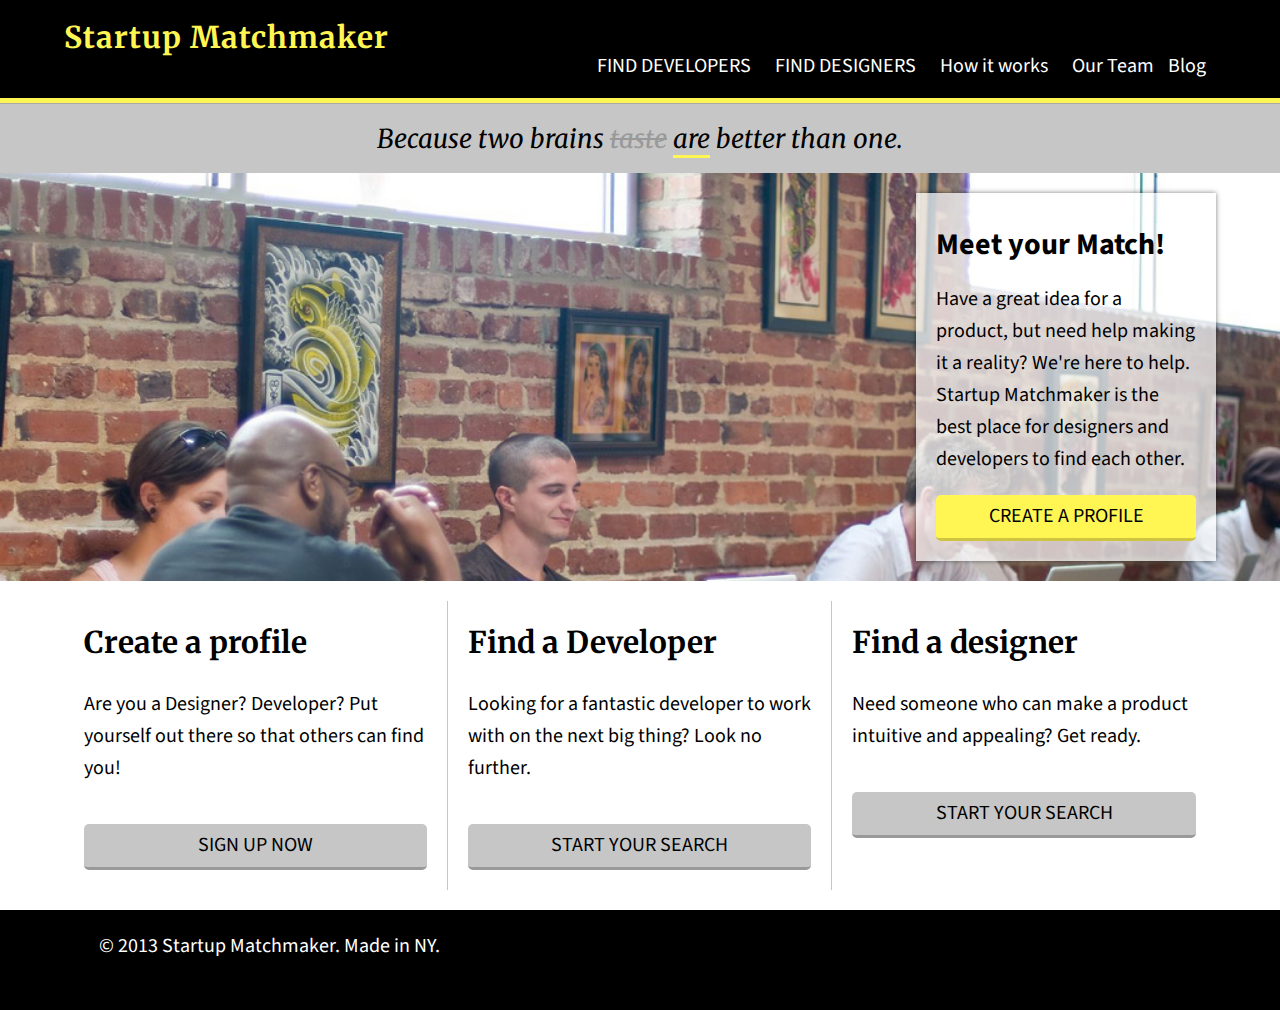
<file: index.html>
<!DOCTYPE html>
<html lang="en">
  <head>
  	<meta charset="UTF-8">
  	<title>Startup Matchmaker</title>

  	<!-- 'Source Sans Pro', 'Oswald' and 'Merriweather' -->
  	<link href='http://fonts.googleapis.com/css?family=Source+Sans+Pro:400,700|Oswald:700|Merriweather:700,700italic' rel='stylesheet' type='text/css'>

    <link rel="stylesheet" href="./css/normalize.css">
    <link rel="stylesheet" href="./css/styles.css">
  </head>
  <body>

    <header>
      <div class="container clearfix">
        <h1>Startup Matchmaker</h1>

        <nav>
          <ul>
            <li><a href="./developers.html">Find Developers</a></li>
            <li><a href="./designers.html">Find Designers</a></li>
            <li><a href="#">How it works</a></li>
            <li><a href="#">Our Team</a></li>
            <li><a href="#">Blog</a></li>
          </ul>
        </nav>
      </div>
    </header>

    <section class="strapline">
      <div class="container">
        <p>Because two brains <del>taste</del> <ins>are</ins> better than one.</p>
      </div>
    </section>

    <section class="intro">
      <div class="container">
        <div class="intro-content">
          <h2>Meet your Match!</h2>

          <p>
            Have a great idea for a product, but need help making it a reality?
            We're here to help. Startup Matchmaker is the best place for designers and
            developers to find each other.
          </p>

          <a class="cta cta-yellow" href="#">Create a profile</a>
        </div>
      </div>
    </section>

    <section class="teasers">
      <div class="container">
        <ul class="clearfix">
          <li class="teasers-block">
            <h2>Create a profile</h2>
            <p>
              Are you a Designer? Developer? Put yourself out there so that others
              can find you!
            </p>
            <a class="cta cta-grey" href="#">Sign up now</a>
          </li>
          <li class="teasers-block">
            <h2>Find a Developer</h2>
            <p>
              Looking for a fantastic developer to work with on the next big thing?
              Look no further.
            </p>
            <a class="cta cta-grey" href="#">Start your search</a>
          </li>
          <li class="teasers-block">
            <h2>Find a designer</h2>
            <p>
              Need someone who can make a product intuitive and appealing? Get ready.
            </p>
            <a class="cta cta-grey" href="#">Start your search</a>
          </li>
        </ul>
      </div>
    </section>

    <footer>
      <div class="container">
        <span>&copy; 2013 Startup Matchmaker. Made in NY.</span>
      </div>
    </footer>

  </body>
</html>
</file>
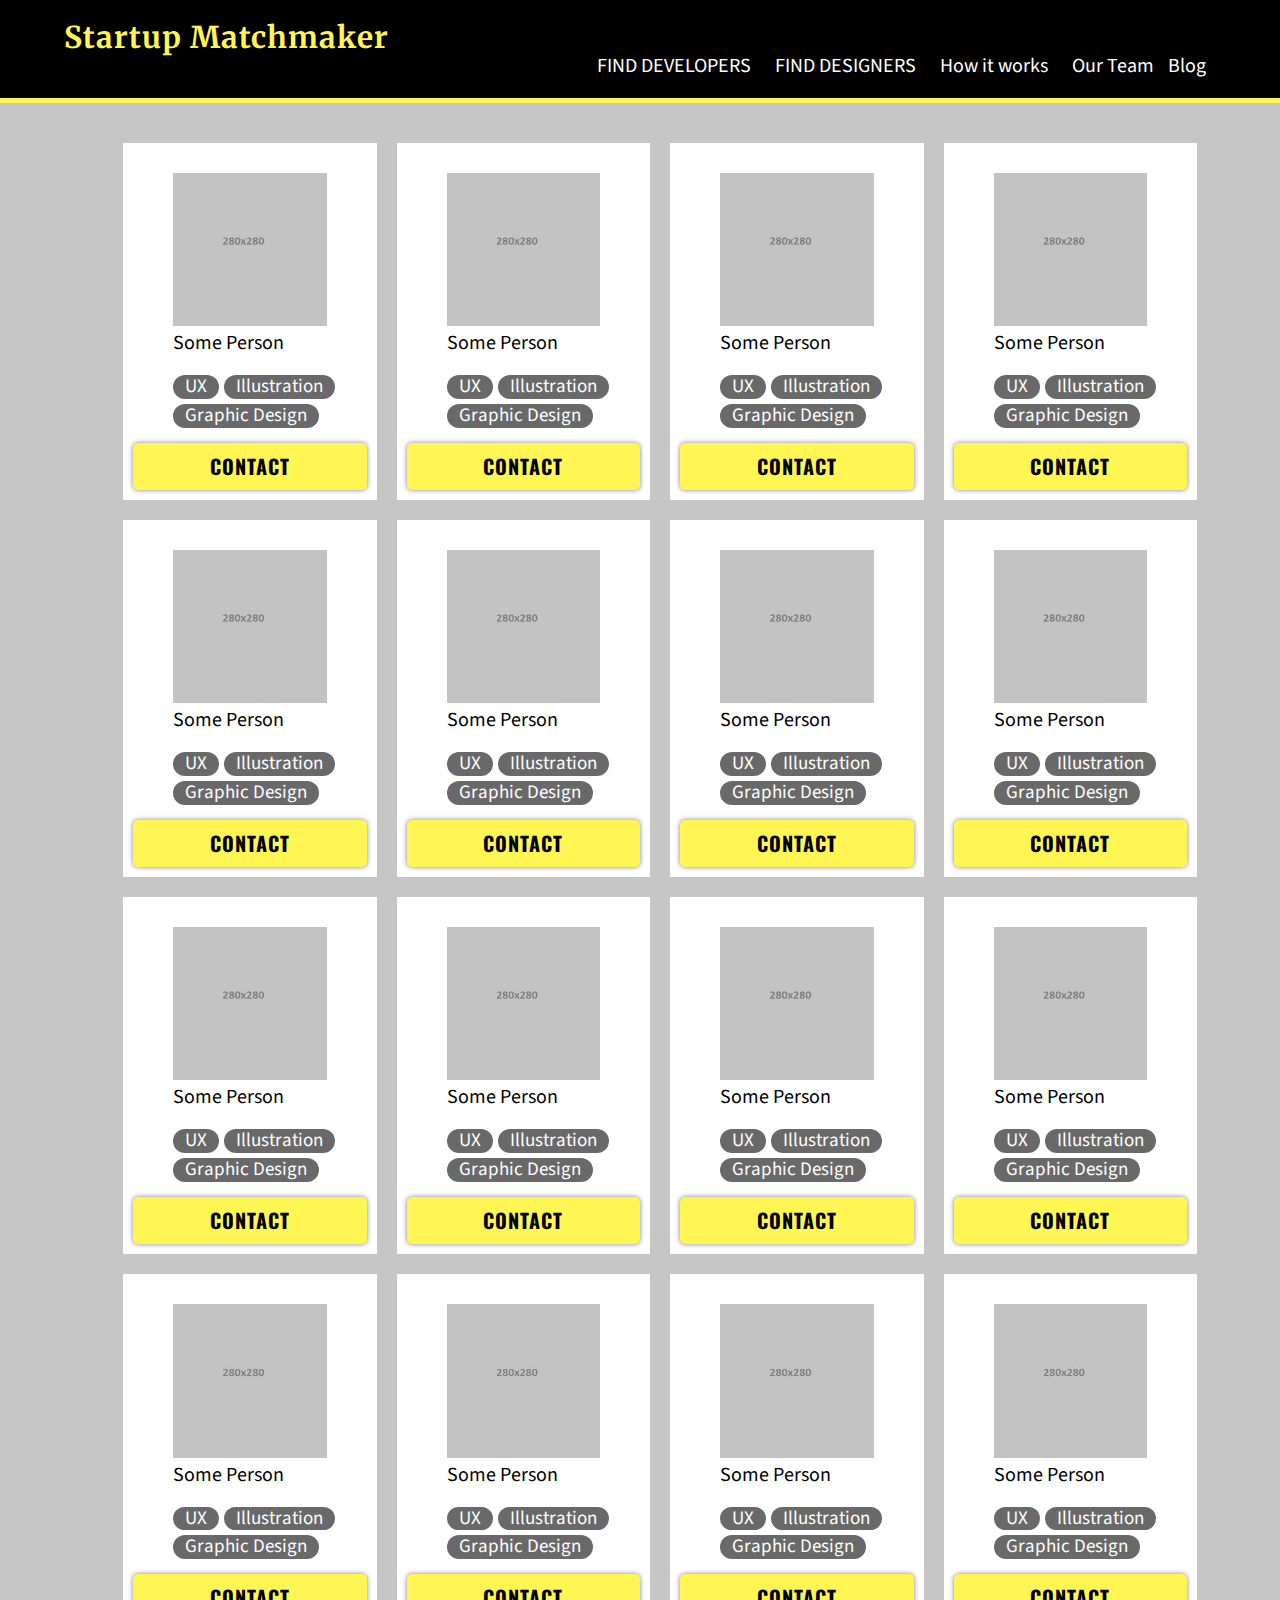
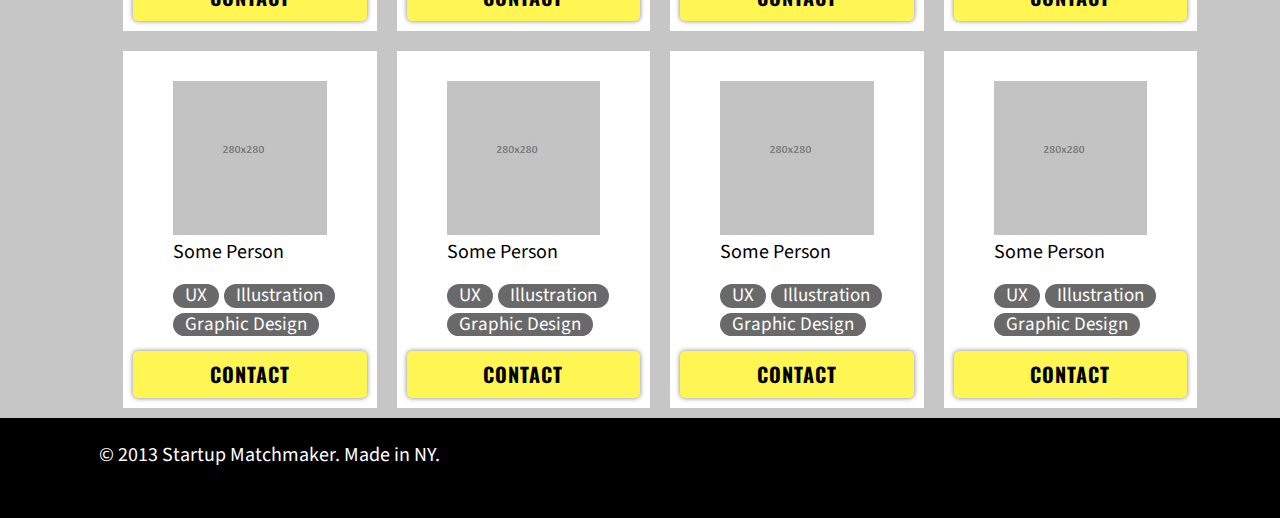
<file: designers.html>
<!DOCTYPE html>
<html lang="en">
  <head>
  	<meta charset="UTF-8">
  	<title>Startup Matchmaker</title>

  	<!-- 'Source Sans Pro', 'Oswald' and 'Merriweather' -->
  	<link href='http://fonts.googleapis.com/css?family=Source+Sans+Pro:400,700|Oswald:700|Merriweather:700,700italic' rel='stylesheet' type='text/css'>

    <link rel="stylesheet" href="./css/normalize.css">
    <link rel="stylesheet" href="./css/styles.css">
  </head>
  <body>
<header>
     <div class="container clearfix">
        <h1>Startup Matchmaker</h1>

        <nav>
          <ul>
            <li><a href="./developers.html">Find Developers</a></li>
            <li><a href="./designers.html">Find Designers</a></li>
            <li><a href="#">How it works</a></li>
            <li><a href="#">Our Team</a></li>
            <li><a href="#">Blog</a></li>
          </ul>
        </nav>
      </div>
      </header>
<section class="profile_page">
		<div class="container">
			<ul>
				<li class="boxes">
					<article class="profiles">
						<figure>
							<img src="./images/280_Photo.jpg" alt="Some Person">
							<figcaption>Some Person</figcaption>
						</figure>
						<ul class="skills">
							<li><a href="#">UX</a></li>
							<li><a href="#">Illustration</a></li>
							<li><a href="#">Graphic Design</a></li>
						</ul>
						<a class="button" href="#">Contact</a>
					</article>
				</li>
				<li class="boxes">
					<article class="profiles">
						<figure>
							<img src="./images/280_Photo.jpg" alt="Some Person">
							<figcaption>Some Person</figcaption>
						</figure>
						<ul class="skills">
							<li><a href="#">UX</a></li>
							<li><a href="#">Illustration</a></li>
							<li><a href="#">Graphic Design</a></li>
						</ul>
						<a class="button" href="#">Contact</a>
					</article>
				</li>
				<li class="boxes">
					<article class="profiles">
						<figure>
							<img src="./images/280_Photo.jpg" alt="Some Person">
							<figcaption>Some Person</figcaption>
						</figure>
						<ul class="skills">
							<li><a href="#">UX</a></li>
							<li><a href="#">Illustration</a></li>
							<li><a href="#">Graphic Design</a></li>
						</ul>
						<a class="button" href="#">Contact</a>
					</article>
				</li>
				<li class="boxes">
					<article class="profiles">
						<figure>
							<img src="./images/280_Photo.jpg" alt="Some Person">
							<figcaption>Some Person</figcaption>
						</figure>
						<ul class="skills">
							<li><a href="#">UX</a></li>
							<li><a href="#">Illustration</a></li>
							<li><a href="#">Graphic Design</a></li>
						</ul>
						<a class="button" href="#">Contact</a>
					</article>
				</li>
				<li class="boxes">
					<article class="profiles">
						<figure>
							<img src="./images/280_Photo.jpg" alt="Some Person">
							<figcaption>Some Person</figcaption>
						</figure>
						<ul class="skills">
							<li><a href="#">UX</a></li>
							<li><a href="#">Illustration</a></li>
							<li><a href="#">Graphic Design</a></li>
						</ul>
						<a class="button" href="#">Contact</a>
					</article>
				</li>
				<li class="boxes">
					<article class="profiles">
						<figure>
							<img src="./images/280_Photo.jpg" alt="Some Person">
							<figcaption>Some Person</figcaption>
						</figure>
						<ul class="skills">
							<li><a href="#">UX</a></li>
							<li><a href="#">Illustration</a></li>
							<li><a href="#">Graphic Design</a></li>
						</ul>
						<a class="button" href="#">Contact</a>
					</article>
				</li>
				<li class="boxes">
					<article class="profiles">
						<figure>
							<img src="./images/280_Photo.jpg" alt="Some Person">
							<figcaption>Some Person</figcaption>
						</figure>
						<ul class="skills">
							<li><a href="#">UX</a></li>
							<li><a href="#">Illustration</a></li>
							<li><a href="#">Graphic Design</a></li>
						</ul>
						<a class="button" href="#">Contact</a>
					</article>
				</li>
				<li class="boxes">
					<article class="profiles">
						<figure>
							<img src="./images/280_Photo.jpg" alt="Some Person">
							<figcaption>Some Person</figcaption>
						</figure>
						<ul class="skills">
							<li><a href="#">UX</a></li>
							<li><a href="#">Illustration</a></li>
							<li><a href="#">Graphic Design</a></li>
						</ul>
						<a class="button" href="#">Contact</a>
					</article>
				</li>
				<li class="boxes">
					<article class="profiles">
						<figure>
							<img src="./images/280_Photo.jpg" alt="Some Person">
							<figcaption>Some Person</figcaption>
						</figure>
						<ul class="skills">
							<li><a href="#">UX</a></li>
							<li><a href="#">Illustration</a></li>
							<li><a href="#">Graphic Design</a></li>
						</ul>
						<a class="button" href="#">Contact</a>
					</article>
				</li>
				<li class="boxes">
					<article class="profiles">
						<figure>
							<img src="./images/280_Photo.jpg" alt="Some Person">
							<figcaption>Some Person</figcaption>
						</figure>
						<ul class="skills">
							<li><a href="#">UX</a></li>
							<li><a href="#">Illustration</a></li>
							<li><a href="#">Graphic Design</a></li>
						</ul>
						<a class="button" href="#">Contact</a>
					</article>
				</li>
				<li class="boxes">
					<article class="profiles">
						<figure>
							<img src="./images/280_Photo.jpg" alt="Some Person">
							<figcaption>Some Person</figcaption>
						</figure>
						<ul class="skills">
							<li><a href="#">UX</a></li>
							<li><a href="#">Illustration</a></li>
							<li><a href="#">Graphic Design</a></li>
						</ul>
						<a class="button" href="#">Contact</a>
					</article>
				</li>
				<li class="boxes">
					<article class="profiles">
						<figure>
							<img src="./images/280_Photo.jpg" alt="Some Person">
							<figcaption>Some Person</figcaption>
						</figure>
						<ul class="skills">
							<li><a href="#">UX</a></li>
							<li><a href="#">Illustration</a></li>
							<li><a href="#">Graphic Design</a></li>
						</ul>
						<a class="button" href="#">Contact</a>
					</article>
				</li>
				<li class="boxes">
					<article class="profiles">
						<figure>
							<img src="./images/280_Photo.jpg" alt="Some Person">
							<figcaption>Some Person</figcaption>
						</figure>
						<ul class="skills">
							<li><a href="#">UX</a></li>
							<li><a href="#">Illustration</a></li>
							<li><a href="#">Graphic Design</a></li>
						</ul>
						<a class="button" href="#">Contact</a>
					</article>
				</li>
				<li class="boxes">
					<article class="profiles">
						<figure>
							<img src="./images/280_Photo.jpg" alt="Some Person">
							<figcaption>Some Person</figcaption>
						</figure>
						<ul class="skills">
							<li><a href="#">UX</a></li>
							<li><a href="#">Illustration</a></li>
							<li><a href="#">Graphic Design</a></li>
						</ul>
						<a class="button" href="#">Contact</a>
					</article>
				</li>
				<li class="boxes">
					<article class="profiles">
						<figure>
							<img src="./images/280_Photo.jpg" alt="Some Person">
							<figcaption>Some Person</figcaption>
						</figure>
						<ul class="skills">
							<li><a href="#">UX</a></li>
							<li><a href="#">Illustration</a></li>
							<li><a href="#">Graphic Design</a></li>
						</ul>
						<a class="button" href="#">Contact</a>
					</article>
				</li>
				<li class="boxes">
					<article class="profiles">
						<figure>
							<img src="./images/280_Photo.jpg" alt="Some Person">
							<figcaption>Some Person</figcaption>
						</figure>
						<ul class="skills">
							<li><a href="#">UX</a></li>
							<li><a href="#">Illustration</a></li>
							<li><a href="#">Graphic Design</a></li>
						</ul>
						<a class="button" href="#">Contact</a>
					</article>
				</li>
				<li class="boxes">
					<article class="profiles">
						<figure>
							<img src="./images/280_Photo.jpg" alt="Some Person">
							<figcaption>Some Person</figcaption>
						</figure>
						<ul class="skills">
							<li><a href="#">UX</a></li>
							<li><a href="#">Illustration</a></li>
							<li><a href="#">Graphic Design</a></li>
						</ul>
						<a class="button" href="#">Contact</a>
					</article>
				</li>
				<li class="boxes">
					<article class="profiles">
						<figure>
							<img src="./images/280_Photo.jpg" alt="Some Person">
							<figcaption>Some Person</figcaption>
						</figure>
						<ul class="skills">
							<li><a href="#">UX</a></li>
							<li><a href="#">Illustration</a></li>
							<li><a href="#">Graphic Design</a></li>
						</ul>
						<a class="button" href="#">Contact</a>
					</article>
				</li>
				<li class="boxes">
					<article class="profiles">
						<figure>
							<img src="./images/280_Photo.jpg" alt="Some Person">
							<figcaption>Some Person</figcaption>
						</figure>
						<ul class="skills">
							<li><a href="#">UX</a></li>
							<li><a href="#">Illustration</a></li>
							<li><a href="#">Graphic Design</a></li>
						</ul>
						<a class="button" href="#">Contact</a>
					</article>
				</li>
				<li class="boxes">
					<article class="profiles">
						<figure>
							<img src="./images/280_Photo.jpg" alt="Some Person">
							<figcaption>Some Person</figcaption>
						</figure>
						<ul class="skills">
							<li><a href="#">UX</a></li>
							<li><a href="#">Illustration</a></li>
							<li><a href="#">Graphic Design</a></li>
						</ul>
						<a class="button" href="#">Contact</a>
					</article>
				</li>
			</ul>
		</div>
	</section>

    <footer>
      <div class="container">
        <span>&copy; 2013 Startup Matchmaker. Made in NY.</span>
      </div>
    </footer>
     


</body>
</html>
</file>
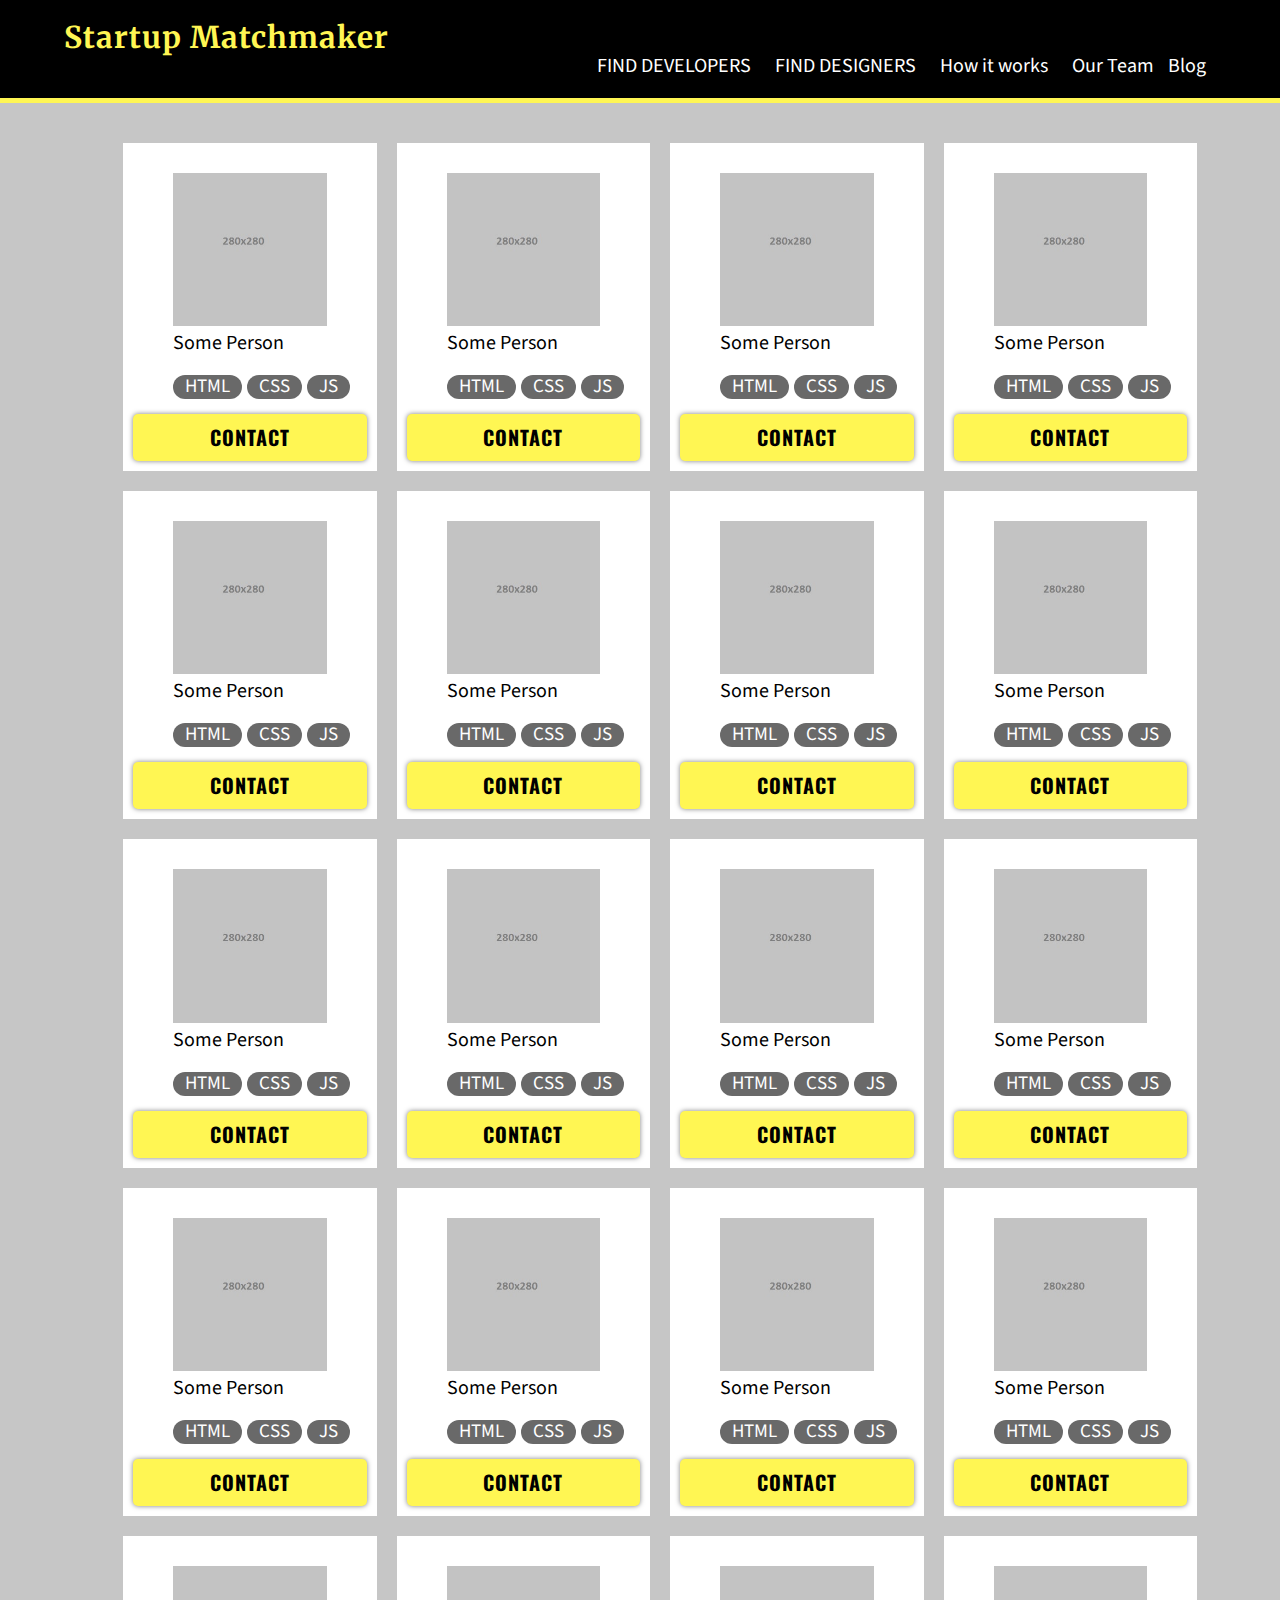
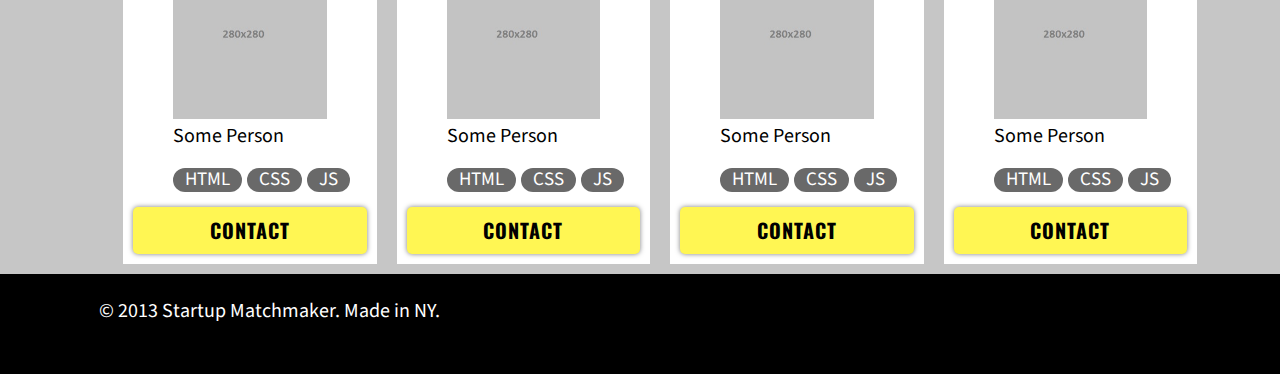
<file: developers.html>
<!DOCTYPE html>
<html lang="en">
  <head>
  	<meta charset="UTF-8">
  	<title>Startup Matchmaker</title>

  	<!-- 'Source Sans Pro', 'Oswald' and 'Merriweather' -->
  	<link href='http://fonts.googleapis.com/css?family=Source+Sans+Pro:400,700|Oswald:700|Merriweather:700,700italic' rel='stylesheet' type='text/css'>

    <link rel="stylesheet" href="./css/normalize.css">
    <link rel="stylesheet" href="./css/styles.css">
  </head>
  <body>
<header>
     <div class="container clearfix">
        <h1>Startup Matchmaker</h1>

        <nav>
          <ul>
            <li><a href="./developers.html">Find Developers</a></li>
            <li><a href="./designers.html">Find Designers</a></li>
            <li><a href="#">How it works</a></li>
            <li><a href="#">Our Team</a></li>
            <li><a href="#">Blog</a></li>
          </ul>
        </nav>
      </div>
      </header>
<section class="profile_page">
		<div class="container">
			<ul>
				<li class="boxes">
					<article class="profiles">
						<figure>
							<img src="./images/280_Photo.jpg" alt="Some Person">
							<figcaption>Some Person</figcaption>
						</figure>
						<ul class="skills">
							<li><a href="#">HTML</a></li>
							<li><a href="#">CSS</a></li>
							<li><a href="#">JS</a></li>
						</ul>
						<a class="button" href="#">Contact</a>
					</article>
				</li>
				<li class="boxes">
					<article class="profiles">
						<figure>
							<img src="./images/280_Photo.jpg" alt="Some Person">
							<figcaption>Some Person</figcaption>
						</figure>
						<ul class="skills">
							<li><a href="#">HTML</a></li>
							<li><a href="#">CSS</a></li>
							<li><a href="#">JS</a></li>
						</ul>
						<a class="button" href="#">Contact</a>
					</article>
				</li>
				<li class="boxes">
					<article class="profiles">
						<figure>
							<img src="./images/280_Photo.jpg" alt="Some Person">
							<figcaption>Some Person</figcaption>
						</figure>
						<ul class="skills">
							<li><a href="#">HTML</a></li>
							<li><a href="#">CSS</a></li>
							<li><a href="#">JS</a></li>
						</ul>
						<a class="button" href="#">Contact</a>
					</article>
				</li>
				<li class="boxes">
					<article class="profiles">
						<figure>
							<img src="./images/280_Photo.jpg" alt="Some Person">
							<figcaption>Some Person</figcaption>
						</figure>
						<ul class="skills">
							<li><a href="#">HTML</a></li>
							<li><a href="#">CSS</a></li>
							<li><a href="#">JS</a></li>
						</ul>
						<a class="button" href="#">Contact</a>
					</article>
				</li>
				<li class="boxes">
					<article class="profiles">
						<figure>
							<img src="./images/280_Photo.jpg" alt="Some Person">
							<figcaption>Some Person</figcaption>
						</figure>
						<ul class="skills">
							<li><a href="#">HTML</a></li>
							<li><a href="#">CSS</a></li>
							<li><a href="#">JS</a></li>
						</ul>
						<a class="button" href="#">Contact</a>
					</article>
				</li>
				<li class="boxes">
					<article class="profiles">
						<figure>
							<img src="./images/280_Photo.jpg" alt="Some Person">
							<figcaption>Some Person</figcaption>
						</figure>
						<ul class="skills">
							<li><a href="#">HTML</a></li>
							<li><a href="#">CSS</a></li>
							<li><a href="#">JS</a></li>
						</ul>
						<a class="button" href="#">Contact</a>
					</article>
				</li>
				<li class="boxes">
					<article class="profiles">
						<figure>
							<img src="./images/280_Photo.jpg" alt="Some Person">
							<figcaption>Some Person</figcaption>
						</figure>
						<ul class="skills">
							<li><a href="#">HTML</a></li>
							<li><a href="#">CSS</a></li>
							<li><a href="#">JS</a></li>
						</ul>
						<a class="button" href="#">Contact</a>
					</article>
				</li>
				<li class="boxes">
					<article class="profiles">
						<figure>
							<img src="./images/280_Photo.jpg" alt="Some Person">
							<figcaption>Some Person</figcaption>
						</figure>
						<ul class="skills">
							<li><a href="#">HTML</a></li>
							<li><a href="#">CSS</a></li>
							<li><a href="#">JS</a></li>
						</ul>
						<a class="button" href="#">Contact</a>
					</article>
				</li>
				<li class="boxes">
					<article class="profiles">
						<figure>
							<img src="./images/280_Photo.jpg" alt="Some Person">
							<figcaption>Some Person</figcaption>
						</figure>
						<ul class="skills">
							<li><a href="#">HTML</a></li>
							<li><a href="#">CSS</a></li>
							<li><a href="#">JS</a></li>
						</ul>
						<a class="button" href="#">Contact</a>
					</article>
				</li>
				<li class="boxes">
					<article class="profiles">
						<figure>
							<img src="./images/280_Photo.jpg" alt="Some Person">
							<figcaption>Some Person</figcaption>
						</figure>
						<ul class="skills">
							<li><a href="#">HTML</a></li>
							<li><a href="#">CSS</a></li>
							<li><a href="#">JS</a></li>
						</ul>
						<a class="button" href="#">Contact</a>
					</article>
				</li>
				<li class="boxes">
					<article class="profiles">
						<figure>
							<img src="./images/280_Photo.jpg" alt="Some Person">
							<figcaption>Some Person</figcaption>
						</figure>
						<ul class="skills">
							<li><a href="#">HTML</a></li>
							<li><a href="#">CSS</a></li>
							<li><a href="#">JS</a></li>
						</ul>
						<a class="button" href="#">Contact</a>
					</article>
				</li>
				<li class="boxes">
					<article class="profiles">
						<figure>
							<img src="./images/280_Photo.jpg" alt="Some Person">
							<figcaption>Some Person</figcaption>
						</figure>
						<ul class="skills">
							<li><a href="#">HTML</a></li>
							<li><a href="#">CSS</a></li>
							<li><a href="#">JS</a></li>
						</ul>
						<a class="button" href="#">Contact</a>
					</article>
				</li>
				<li class="boxes">
					<article class="profiles">
						<figure>
							<img src="./images/280_Photo.jpg" alt="Some Person">
							<figcaption>Some Person</figcaption>
						</figure>
						<ul class="skills">
							<li><a href="#">HTML</a></li>
							<li><a href="#">CSS</a></li>
							<li><a href="#">JS</a></li>
						</ul>
						<a class="button" href="#">Contact</a>
					</article>
				</li>
				<li class="boxes">
					<article class="profiles">
						<figure>
							<img src="./images/280_Photo.jpg" alt="Some Person">
							<figcaption>Some Person</figcaption>
						</figure>
						<ul class="skills">
							<li><a href="#">HTML</a></li>
							<li><a href="#">CSS</a></li>
							<li><a href="#">JS</a></li>
						</ul>
						<a class="button" href="#">Contact</a>
					</article>
				</li>
				<li class="boxes">
					<article class="profiles">
						<figure>
							<img src="./images/280_Photo.jpg" alt="Some Person">
							<figcaption>Some Person</figcaption>
						</figure>
						<ul class="skills">
							<li><a href="#">HTML</a></li>
							<li><a href="#">CSS</a></li>
							<li><a href="#">JS</a></li>
						</ul>
						<a class="button" href="#">Contact</a>
					</article>
				</li>
				<li class="boxes">
					<article class="profiles">
						<figure>
							<img src="./images/280_Photo.jpg" alt="Some Person">
							<figcaption>Some Person</figcaption>
						</figure>
						<ul class="skills">
							<li><a href="#">HTML</a></li>
							<li><a href="#">CSS</a></li>
							<li><a href="#">JS</a></li>
						</ul>
						<a class="button" href="#">Contact</a>
					</article>
				</li>
				<li class="boxes">
					<article class="profiles">
						<figure>
							<img src="./images/280_Photo.jpg" alt="Some Person">
							<figcaption>Some Person</figcaption>
						</figure>
						<ul class="skills">
							<li><a href="#">HTML</a></li>
							<li><a href="#">CSS</a></li>
							<li><a href="#">JS</a></li>
						</ul>
						<a class="button" href="#">Contact</a>
					</article>
				</li>
				<li class="boxes">
					<article class="profiles">
						<figure>
							<img src="./images/280_Photo.jpg" alt="Some Person">
							<figcaption>Some Person</figcaption>
						</figure>
						<ul class="skills">
							<li><a href="#">HTML</a></li>
							<li><a href="#">CSS</a></li>
							<li><a href="#">JS</a></li>
						</ul>
						<a class="button" href="#">Contact</a>
					</article>
				</li>
				<li class="boxes">
					<article class="profiles">
						<figure>
							<img src="./images/280_Photo.jpg" alt="Some Person">
							<figcaption>Some Person</figcaption>
						</figure>
						<ul class="skills">
							<li><a href="#">HTML</a></li>
							<li><a href="#">CSS</a></li>
							<li><a href="#">JS</a></li>
						</ul>
						<a class="button" href="#">Contact</a>
					</article>
				</li>
				<li class="boxes">
					<article class="profiles">
						<figure>
							<img src="./images/280_Photo.jpg" alt="Some Person">
							<figcaption>Some Person</figcaption>
						</figure>
						<ul class="skills">
							<li><a href="#">HTML</a></li>
							<li><a href="#">CSS</a></li>
							<li><a href="#">JS</a></li>
						</ul>
						<a class="button" href="#">Contact</a>
					</article>
				</li>
			</ul>
		</div>
	</section>

    <footer>
      <div class="container">
        <span>&copy; 2013 Startup Matchmaker. Made in NY.</span>
      </div>
    </footer>
     


</body>
</html>
</file>
<file: css/styles.css>
/*

Colours:

Light yellow:   #FFF653;
Mid yellow:     #CEC441;

Light grey:     #C6C6C6;
Mid grey:       #AAAAAA;
Dark grey:      #999999;

*/

/*******************
  BASE SETUP
*******************/

*, *:before, *:after {
  box-sizing: border-box;
}

.clearfix:before,
.clearfix:after {
    content: " "; /* 1 */
    display: table; /* 2 */
}

.clearfix:after {
    clear: both;
}

.container {
  margin: 0 auto;
  width: 90%;
}

* {
	list-style-type: none;
}


/*******************
  FONT SETUP
*******************/

body {
	font-family: 'Source Sans Pro', sans-serif;
	background-color: #c6c6c6;
	}

h1, 
.teasers-block h2, 
.strapline p {
	font-family: 'Merriweather', sans-serif;
}


.cta, 
nav li:nth-child(-n+2) a {
	font-family: 'Oswald' sans-serif;
	text-transform: uppercase;
}

/*******************
 GENERAL STYLES
*******************/

html {
	font-size: 20px;
} 

a {
	text-decoration: none;
}

.intro-content p,
.teasers-block p {
line-height: 1.6;
}

.cta {
	color: #000;
	display: block;
	text-align: center;
	padding: 10px;
	border-radius: 5px;
	
}

.cta-yellow {
	background-color: #FFF653;
	border-bottom: 3px solid  #CEC441;
}

.cta-grey {
	background-color: #C6C6C6;
	border-bottom: 3px solid  #999;
}
/*******************
HEADER STYLES
*******************/
header {
	background-color: #000;
	color: #FFF653;
	padding: 20px 0;
	border-bottom: 5px solid #FFF653;
}

h1 {
	font-size: 30px;
	letter-spacing: 1px;
	margin: 0;
}

header nav {
	float: right;
}

header ul {
	margin: 0 10px;
}

header li {
	display: inline-block;
	margin: 0 10px;
}

header li:last-child {
	margin: 0;
}


header a {
	color: #fff;
}

/*******************
STRAPLINE STYLES
*******************/

.strapline {
	background-color: #C6C6C6;
	border-top: 1px solid #aaa;
	box-shadow: 0 1px 5px rgba (0,0,0,0.5);
	padding: 20px 0;
	text-align: center;
	position: relative;

}

.strapline p {
	font-size: 26px;
	font-style: italic;
	margin: 0;


}

del {
	color: #999;
}

ins {
	border-bottom: 3px solid #FFF653;
	text-decoration: none;
}

/*******************
INTRO STYLES
*******************/

.intro {
	background-image: url(../images/coworking.jpg);
	background-size: cover;
	padding: 20px 0;
}

.intro-content {
	background-color: rgba(255,255,255,0.7);
	padding: 20px;
	width: 300px;
	margin-left: auto;
	box-shadow: 0 0 5px rgba(0,0,0,0.5)
}

.intro-content h2 {
	margin: 15px 0px 0;
}

intro-content p {
	margin: 5px 0 20px;
}

/*******************
TEASER STYLES
*******************/
.teasers {
	padding: 20px 0;
	background-color: #fff;
}

.teasers ul {
	padding: 0;
	margin: 0;
}
.teasers-block {
	float: left;
	width: 33.3333333%;
	padding: 20px;
	list-style: none;
	border-right: 1px solid #C6C6C6;

}

.teasers-block:last-child {
	border-right: none;
}

.teasers-block h2 {
	line-height: 1.4;
	margin: 0;
}

.teasers-block p {
	padding: 5px 0 20px;
}

/*******************
BOXES STYLES
*******************/

.boxes {
	float: left;
	width: 25%;
}

.boxes article {
	background: white;
	margin: 10px;
	padding: 10px;
}


.profile_page {
	background: #C6C6C6;
	padding: 10px;
}

.skills {
	overflow: hidden;
	margin-bottom: 10px;
}

.skills li {
	float: left;
	list-style-type: none;
}

.skills li a {
	display: block;
	background: #696969;
	padding: 1px 12px;
	border-radius: 100px;
	font-size: 19px;
	margin: 0 5px 5px 0;
	color: #fff;
	}


.profiles img {
	max-width: 100%;
}



/*******************
CONTACT BUTTON STYLES
*******************/

.button {
	font-family: 'Oswald', sans-serif;
	text-transform: uppercase;
	letter-spacing: 1px;
	font-weight: bold;
	background: #FFF653;
	color: #000;
	padding: 12px;
	box-shadow: 0 0 5px rgba(0,0,0,0.5);
	border-radius: 5px;
	display: block;
	text-align: center;
	}


footer {
	background-color: #000;
	color: #fff;
	padding: 2% 3%;
	height: 100px;
	clear: both;
}
</file>
